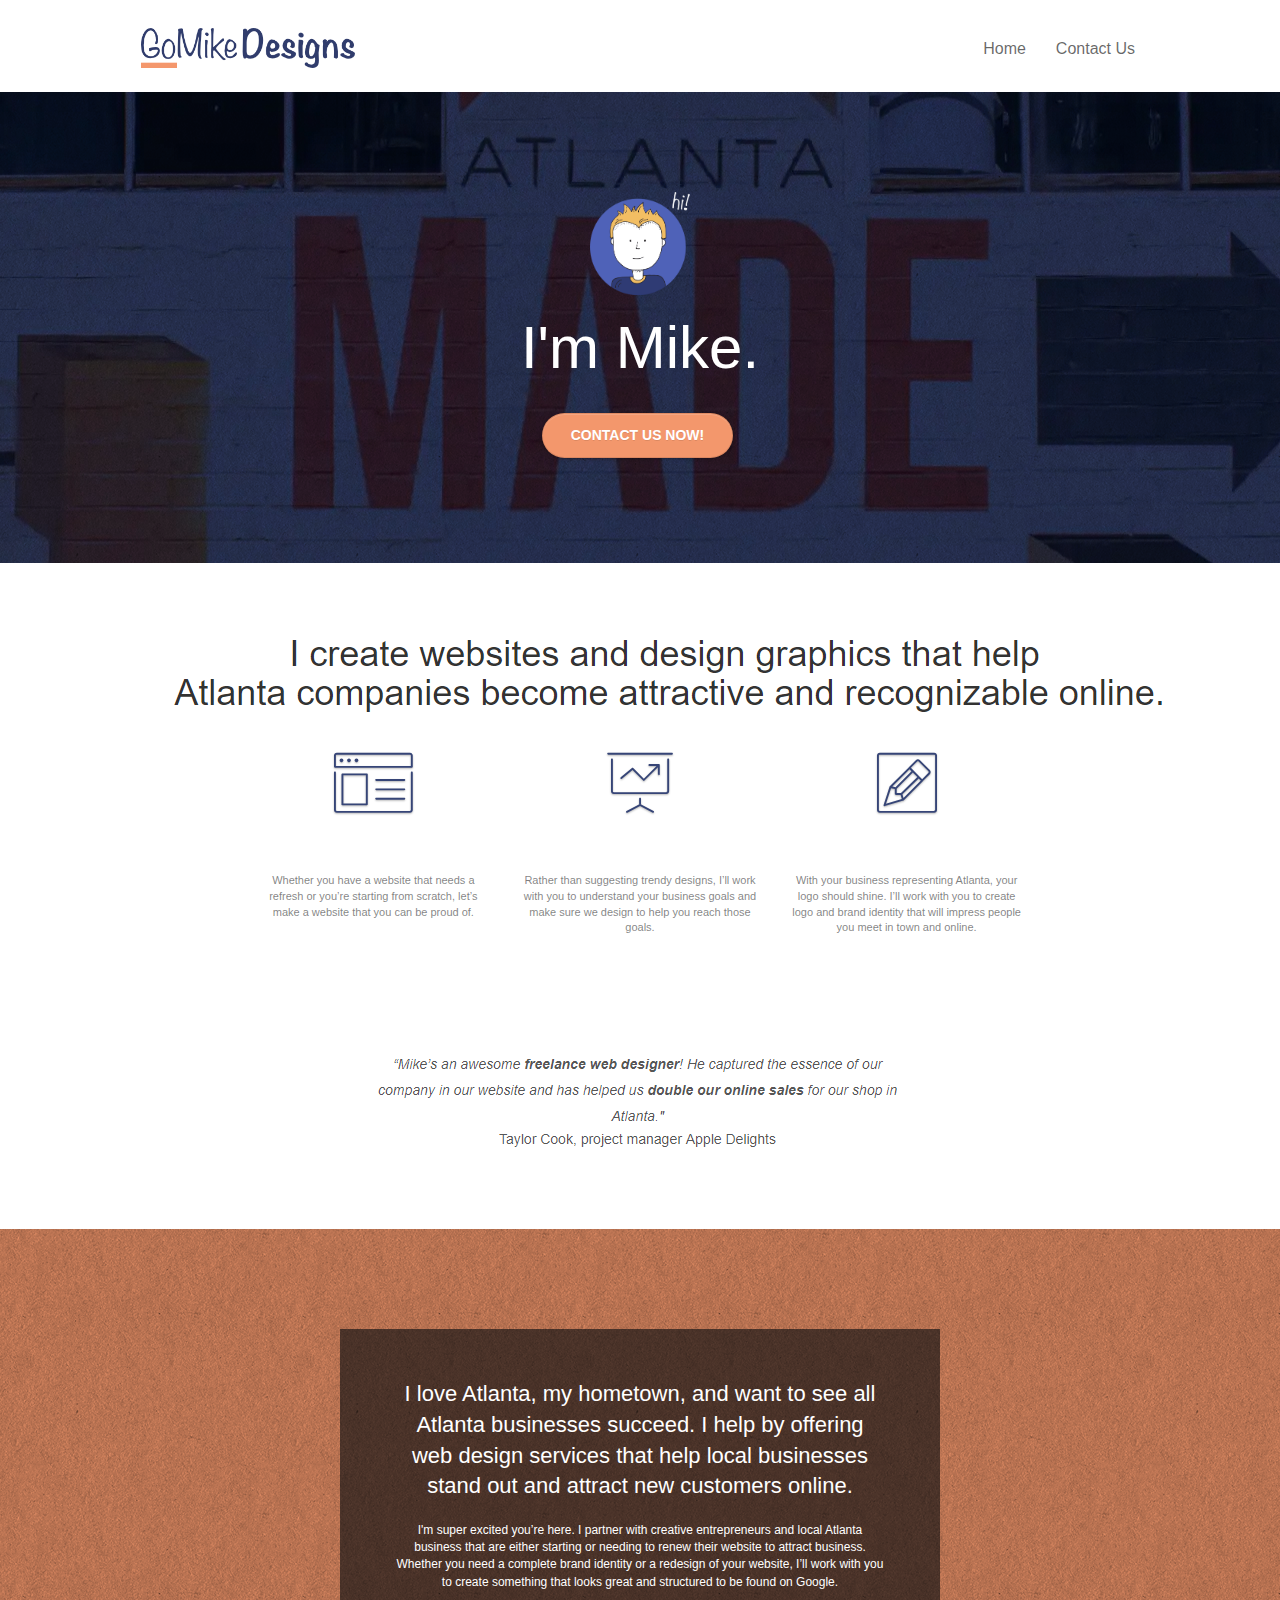
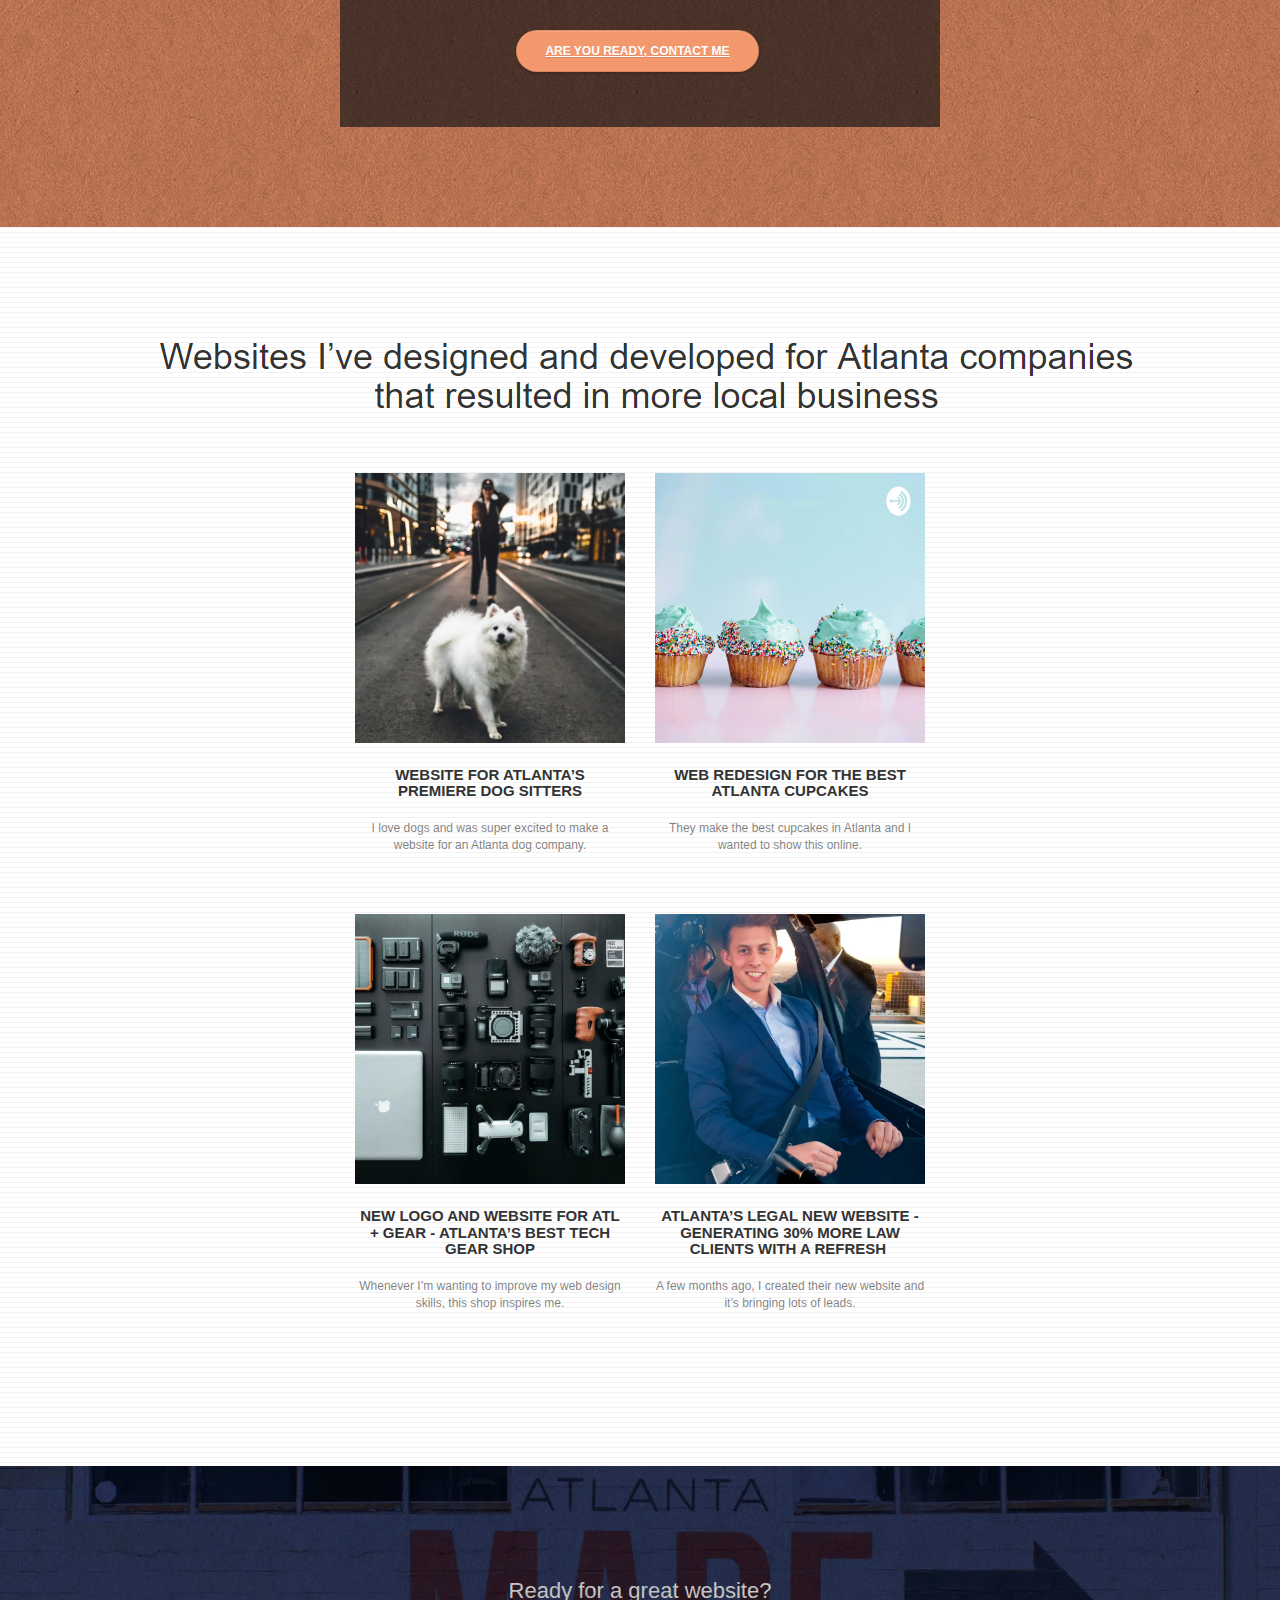
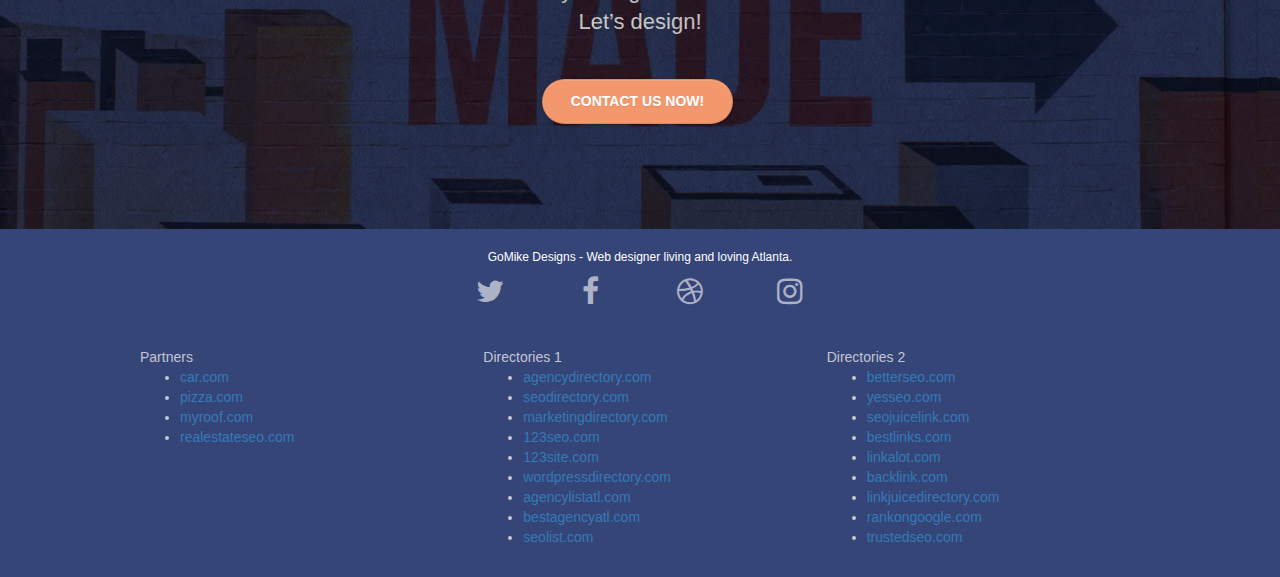
<file: index.html>
<!doctype html>
<html lang="en">
<head>
    <meta charset="utf-8">
    <meta name="keywords" content="freelance web designer atlanta, freelance web developer,  web developer for hire, freelance website designer, freelance website developer, freelance graphic designer websites, freelance web designer near me, front end web developer, frontend developer
	, freelance front end developer, website developer, web design company, website development company, web development services, website developer near me">
    <meta name="description" content="Hi, this is Mike! I'm a freelance web designer from Atalanta Georgia and this is my web design company - Go Mike Design. Here at Go Mike Design we take pride in helping you turn your website design dreams into reality. Hop in and come see the wonderful web development services we offer. We obviously offer, frontend development, we have plenty frontend developers for hire, we can support you with your website strategy and also help with logo design. If you live around Atlanta, Georgia, you've just found a website developer near you">
    <meta name="viewport" content="width=device-width, initial-scale=1.0, viewport-fit=cover">
    <link rel="shortcut icon" type="image/png" href="favicon.webp">
    
	<link rel="stylesheet" type="text/css" href="./css/bootstrap.css">
	<link rel="stylesheet" type="text/css" href="style.css">
	<link rel="stylesheet" type="text/css" href="./css/font-awesome.css">
	<link rel="stylesheet" type="text/css" href="./css/et-line.css">
	
    
	

    <title>Go Mike Design - A freelance web designer from Atlanta</title>

    
<!-- Analytics -->
 
<!-- Analytics END -->
    
</head>
<body>
<!-- Main container -->
<main class="page-container">
    
<!-- bloc-0 -->
<header arial-label= "This is the header, it contains Mike's Go Mike design logo and two links "class="bloc bgc-white l-bloc " id="bloc-0">
	<div class="container bloc-sm">
		<nav class="navbar row">
			<div class="navbar-header">
				<a class="navbar-brand" href="index.html"><img src="img/atlanta%20web%20design%20logo.png" alt="logo, seo, google, website, internet, web design, design agency" height="40" /></a>

				<button id="nav-toggle" type="button" class="ui-navbar-toggle navbar-toggle" data-toggle="collapse" data-target=".navbar-1">
					<span class="sr-only">Toggle navigation</span><span class="icon-bar"></span><span class="icon-bar"></span><span class="icon-bar"></span>
				</button>
			</div>
			<div class="collapse navbar-collapse navbar-1 special-dropdown-nav">
				<ul class="site-navigation nav navbar-nav">
					<li>
						<a href="index.html">Home</a>
					</li>
					<li>
					</li>
					<li>
						<a href="ContactUs.html">Contact Us</a>
					</li>
				</ul>
			</div>
		</nav>
	</div>
</header>
<!-- bloc-0 END -->

<!-- bloc-1-hero -->
<section arial-label= "This section consists of a brief introduction and a call to action button" class="bloc bgc-dark-slate-blue bg-atlanta-20made-20sign d-bloc bg-t-edge bloc-bg-texture texture-paper b-parallax" id="bloc-1-hero">
	<div class="container bloc-lg">
		<div class="row tight-width-whitespace">
			<div class="col-sm-12">
				<img src="img/atlanta%20web%20designer%20mike.png" class="center-block image-resize-mode" width="100" alt="atlanta web designer mike,seo, google, website, internet, web design, design agency" />
				<h1 class="text-center hero-bloc-text tc-white ">
					I'm Mike.
				</h1>
				<div class="text-center">
					<a href="ContactUs.html" class="btn btn-lg btn-clean btn-rd cta-hero btn-atomic-tangerine" id="cta-hero" role="button" tabindex="0" aria-label="Visit our contact us page">Contact us now!</a>
				</div>
			</div>
		</div>
	</div>
</section>
<!-- bloc-1-hero END -->

<!-- bloc-2-services -->
<section aria-label ="In this section Mike showcases a few services his company offers"class="bloc bgc-white l-bloc" id="bloc-2-services">
	<div class="container bloc-md">
		<div class="row">
			<div class="col-sm-12 text-center">
				<img alt="web agency, web design, logo design, atlanta agency, mike" src="img/title.png" />
			</div>
		</div>
		<div class="row voffset-lg med-width-whitespace">
			<div class="col-sm-4">
				<div class="text-center">
					<span class="et-icon-browser sm-shadow icon-dark-slate-blue icons icon-lg"></span>
				</div>
				<h1 class="mg-md text-center service-header">
					Website Design
				</h1>
				<p class="text-center ">
					Whether you have a website that needs a refresh or you&rsquo;re starting from scratch, let&rsquo;s make a website that you can be proud of.
				</p>
			</div>
			<div class="col-sm-4">
				<div class="text-center">
					<span class="et-icon-presentation sm-shadow icon-dark-slate-blue icons icon-lg"></span>
				</div>
				<h1 class="mg-md text-center service-header">
					&nbsp;Website Strategy
				</h1>
				<p class="text-center ">
					Rather than suggesting trendy designs, I&rsquo;ll work with you to understand your business goals and make sure we design to help you reach those goals.<br>
				</p>
			</div>
			<div class="col-sm-4">
				<div class="text-center">
					<span class="et-icon-edit sm-shadow icon-dark-slate-blue icons icon-lg"></span>
				</div>
				<h1 class="mg-md text-center service-header">
					Logo Design
				</h1>
				<p class="text-center ">
					With your business representing Atlanta, your logo should shine. I&rsquo;ll work with you to create logo and brand identity that will impress people you meet in town and online.
				</p>
			</div>
		</div>
		<div class="row voffset-lg voffset">
			<div class="col-xs-12 col-md-8 col-md-offset-2 text-center">
				<img alt="web agency, web design, logo design " src="img/quote.png" />
			</div>
		</div>
	</div>
</section>
<!-- bloc-2-services END -->

<!-- bloc-3-what-i-do -->
<section aria-label="In this section Mike explains what he does" class="bloc tc-white bgc-atomic-tangerine bloc-bg-texture texture-paper b-parallax bg-atlanta-20made-20sign-20orange d-bloc" id="bloc-3-what-i-do">
	<div class="container bloc-lg">
		<div class="row tight-width-whitespace black-background">
			<div class="col-sm-12">
				<h2 class="mg-md text-center tc-white">
					I love Atlanta, my hometown, and want to see all Atlanta businesses succeed. I help by offering web design services that help local businesses stand out and attract new customers online.<br>
				</h2>
				<p class="text-center white">
					I'm super excited you&rsquo;re here. I partner with creative entrepreneurs and local Atlanta business that are either starting or needing to renew their website to attract business. Whether you need a complete brand identity or a redesign of your website, I&rsquo;ll work with you to create something that looks great and structured to be found on Google.<br>
					<br>
					<a class="ltc-white bold-link btn btn-lg btn-clean btn-rd cta-hero btn-atomic-tangerine" href="ContactUs.html" aria-label="Visit our contact us page" role="button" tabindex="0">Are you ready, contact me</a>
					<br>
				</p>
			</div>
		</div>
	</div>
</section>
<!-- bloc-3-what-i-do END -->

<!-- bloc-4-portfolio -->
<section aria-label="This section displays Mike's portfolio" class="bloc bgc-white bg-lines-h2-bg bg-repeat l-bloc" id="bloc-4-portfolio">
	<div class="container bloc-lg">
		<div class="row">
			<div class="col-sm-12 text-center">
								<img alt="web agency, web design, logo design " src="img/title2.png" />

			</div>
		</div>
		<div class="row tight-width-whitespace portfolio-row">
			<div class="col-sm-6">
				<a href="#" data-lightbox="img/11.webp" data-gallery-id="gallery-1" data-caption="Website for Atlanta's Premiere dog salon" data-frame="snapshot-lb"><img src="img/11.webp" class="img-responsive portfolio-thumb" alt="seo, google, website, internet, web design, design agency website for dog salon"/></a>
				<h3 class="mg-md text-center">
					Website for Atlanta&rsquo;s premiere Dog Sitters
				</h3>
				<p class="text-center">
					I love dogs and was super excited to make a website for an Atlanta dog company.
				</p>
			</div>
			<div class="col-sm-6">
				<a href="#" data-lightbox="img/2.webp" data-gallery-id="gallery-1" data-caption="web redesign for the best cupcakes in Atlanta" data-frame="snapshot-lb"><img src="img/2.webp" class="img-responsive portfolio-thumb" alt="seo, google, website, internet, web design, design agency website for best cupcakes in atlanta"/></a>
				<h3 class="mg-md text-center">
					Web redesign for the best Atlanta&nbsp;cupcakes
				</h3>
				<p class="text-center">
					They make the best cupcakes in Atlanta and I wanted to show this online.
				</p>
			</div>
		</div>
		<div class="row tight-width-whitespace portfolio-row">
			<div class="col-sm-6">
				<a href="#" data-lightbox="img/3.bmp" data-gallery-id="gallery-1" data-caption="New logo and website for Atlanta's best tech gear shop" data-frame="snapshot-lb"><img src="img/3.webp" class="img-responsive portfolio-thumb" alt="3.webp" /></a>
				<h3 class="mg-md text-center">
					New logo and website for Atl + Gear - Atlanta&rsquo;s best tech gear shop
				</h3>
				<p class="text-center">
					Whenever I&rsquo;m wanting to improve my web design skills, this shop inspires me.
				</p>
			</div>
			<div class="col-sm-6">
				<a href="#" data-lightbox="img/4.bmp" data-gallery-id="gallery-1" data-caption="Atlanta's legal website generates 30% more clients after web redesign" data-frame="snapshot-lb"><img src="img/4.webp" class="img-responsive portfolio-thumb" alt="seo, google, website, internet, web design, Atlanta's legal website generates 30% more clients after web redesign" /></a>
				<h3 class="mg-md text-center">
					Atlanta&rsquo;s legal new website - Generating 30% more law clients with a refresh&nbsp;
				</h3>
				<p class="text-center">
					A few months ago, I created their new website and it&rsquo;s bringing lots of leads.
				</p>
			</div>
		</div>
	</div>
</section>
<!-- bloc-4-portfolio END -->

<!-- bloc-5-cta -->
<section aria-label= "Section contains a call to action button"class="bloc bgc-dark-slate-blue bg-atlanta-20made-20sign d-bloc bloc-bg-texture texture-paper" id="bloc-5-cta">
	<div class="container bloc-lg">
		<div class="row">
			<h2 class="mg-md text-center tc-white">
				Ready for a great website? <br>Let&rsquo;s design!
			</h2>
			<div class="col-sm-12 text-center">
				<a href="ContactUs.html" class="btn btn-lg btn-clean btn-rd cta-hero btn-atomic-tangerine" id="cta-hero" role="button" tabindex="0" aria-label="Visit our contact us page">Contact us now!</a>
			</div>
		</div>
	</div>
</section>
<!-- bloc-5-cta END -->

<!-- Footer - bloc-8 -->
<footer class="bloc bgc-dark-slate-blue d-bloc" id="bloc-8">
	<div class="container bloc-sm">
		<div class="row">
			<div class="col-sm-12">
				<p class="text-center white">
					GoMike Designs - Web designer living and loving Atlanta.<br>
				</p>
				<div class="row row-no-gutters social">
					<div class="col-sm-3">
						<div class="text-center">
							<a class="social" href="index.html " aria-label="Redirects you to Mike's twitter profile" ><span class="fa fa-twitter icon-md"></span></a>
						</div>
					</div>
					<div class="col-sm-3">
						<div class="text-center">
							<a class="social" href="index.html" aria-label="Redirects you to Mike's facbook profile" ><span class="fa fa-facebook icon-md"></span></a>
						</div>
					</div>
					<div class="col-sm-3">
						<div class="text-center">
							<a class="social" href="index.html" aria-label="Redirects you to Mike's dribble profile" ><span class="fa fa-dribbble icon-md"></span></a>
						</div>
					</div>
					<div class="col-sm-3">
						<div class="text-center">
							<a class="social" href="index.html" aria-label="Redirects you to Mike's instagram profile" ><span class="fa fa-instagram icon-md"></span></a>
						</div>
					</div>

					<div class="keywords" style="color:#364577;">web agency atlanta, web strategy, web design, logo, website, web, internet, logo design</div>

				</div>
					<div class="row">
					<div class="col-sm-4">
						Partners
							<ul>
								<li><a href="car.com">car.com</a></li>
								<li><a href="pizza.com">pizza.com</a></li>
								<li><a href="myroof.com">myroof.com</a></li>
								<li><a href="realestateseo.com">realestateseo.com</a></li>
							</ul>		
					</div>
					<div class="col-sm-4">
						Directories 1
						<ul>
							<li><a href="agencydirectory.com">agencydirectory.com</a></li>
							<li><a href="seodirectory.com">seodirectory.com</a></li>
							<li><a href="marketingdirectory.com">marketingdirectory.com</a></li>
							<li><a href="123seo.com">123seo.com</a></li>
							<li><a href="123site.com">123site.com</a></li>
							<li><a href="wordpressdirectory.com">wordpressdirectory.com</a></li>
							<li><a href="agencylistatl.com">agencylistatl.com</a></li>
							<li><a href="bestagencyatl.com">bestagencyatl.com</a></li>
							<li><a href="seolist.com">seolist.com</a></li>
						</ul>
					</div>
					<div class="col-sm-4">
						Directories 2
						<ul>
							<li><a href="betterseo.com">betterseo.com</a></li>
							<li><a href="yesseo.com">yesseo.com</a></li>
							<li><a href="seojuicelink.com">seojuicelink.com</a></li>
							<li><a href="bestlinks.com">bestlinks.com</a></li>
							<li><a href="linkalot.com">linkalot.com</a></li>
							<li><a href="backlink.com">backlink.com</a></li>
							<li><a href="linkjuicedirectory.com">linkjuicedirectory.com</a></li>
							<li><a href="rankongoogle.com">rankongoogle.com</a></li>
							<li><a href="trustedseo.com">trustedseo.com</a></li>
						</ul>
					</div>
				</div>
			</div>
		</div>
	</div>
</footer>
<!-- Footer - bloc-8 END -->

</main>
<!-- Main container END -->
    
<script src="./js/jquery-2.1.0.js"></script>
	<script src="./js/bootstrap.js"></script>
	<script src="./js/blocs.js"></script>
	<script src="./js/jquery.touchSwipe.js"></script>
	<script src="./js/gmaps.js"></script>
</body>
</html>
</file>
<file: style.css>
body {
    margin: 0;
    padding: 0;
    background: #FFF;
    overflow-x: hidden;
    -webkit-font-smoothing: antialiased;
    -moz-osx-font-smoothing: grayscale;
}

a,
button {
    transition: all .3s ease-in-out;
    outline: none!important;
}

a:hover {
    text-decoration: none;
    cursor: pointer;
}

#page-loading-blocs-notifaction {
    position: fixed;
    top: 0;
    bottom: 0;
    width: 100%;
    z-index: 100000;
    background: #FFFFFF url("img/pageload-spinner.gif") no-repeat center center;
}

.bloc {
    width: 100%;
    clear: both;
    background: 50% 50% no-repeat;
    padding: 0 50px;
    -webkit-background-size: cover;
    -moz-background-size: cover;
    -o-background-size: cover;
    background-size: cover;
    position: relative;
}

.bloc .container {
    padding-left: 0;
    padding-right: 0;
    
}

.bloc-lg {
    padding: 100px 50px;
}

.bloc-md {
    padding: 50px;
}

.bloc-sm {
    padding: 20px 50px;
}

.bg-center,
.bg-l-edge,
.bg-r-edge,
.bg-t-edge,
.bg-b-edge,
.bg-tl-edge,
.bg-bl-edge,
.bg-tr-edge,
.bg-br-edge,
.bg-repeat {
    -webkit-background-size: auto!important;
    -moz-background-size: auto!important;
    -o-background-size: auto!important;
    background-size: auto!important;
}

.bg-repeat {
    background: repeat;
}

.bg-t-edge {
    background: top no-repeat;
}

.bloc-bg-texture::before {
    content: "";
    background-size: 2px 2px;
    position: absolute;
    top: 0;
    bottom: 0;
    left: 0;
    right: 0;
}

.texture-paper::before {
    background: url("img/texture-paper.png");
    background-size: 280px 280px;
}

.b-parallax {
    background-attachment: fixed;
}

.d-bloc {
    color: rgba(255, 255, 255, .7);
}

.d-bloc button:hover {
    color: rgba(255, 255, 255, .9);
}

.d-bloc .icon-round,
.d-bloc .icon-square,
.d-bloc .icon-rounded,
.d-bloc .icon-semi-rounded-a,
.d-bloc .icon-semi-rounded-b {
    border-color: rgba(255, 255, 255, .9);
}

.d-bloc .divider-h span {
    border-color: rgba(255, 255, 255, .2);
}

.d-bloc .a-btn,
.d-bloc .navbar a,
.d-bloc .navbar-brand,
.d-bloc a .icon-sm,
.d-bloc a .icon-md,
.d-bloc a .icon-lg,
.d-bloc a .icon-xl,
.d-bloc h1 a,
.d-bloc h2 a,
.d-bloc h3 a,
.d-bloc h4 a,
.d-bloc h5 a,
.d-bloc h6 a,
.d-bloc p a {
    color: rgba(255, 255, 255, .6);
}

.d-bloc .a-btn:hover,
.d-bloc .navbar a:hover,
.d-bloc .navbar-brand:hover,
.d-bloc a:hover .icon-sm,
.d-bloc a:hover .icon-md,
.d-bloc a:hover .icon-lg,
.d-bloc a:hover .icon-xl,
.d-bloc h1 a:hover,
.d-bloc h2 a:hover,
.d-bloc h3 a:hover,
.d-bloc h4 a:hover,
.d-bloc h5 a:hover,
.d-bloc h6 a:hover,
.d-bloc p a:hover {
    color: rgba(255, 255, 255, 1);
}

.d-bloc .navbar-toggle .icon-bar {
    background: rgba(255, 255, 255, 1);
}

.d-bloc .btn-wire,
.d-bloc .btn-wire:hover {
    color: rgba(255, 255, 255, 1);
    border-color: rgba(255, 255, 255, 1);
}

.d-bloc .panel {
    color: rgba(0, 0, 0, .5);
}

.d-bloc .panel button:hover {
    color: rgba(0, 0, 0, .7);
}

.d-bloc .panel icon {
    border-color: rgba(0, 0, 0, .7);
}

.d-bloc .panel .divider-h span {
    border-color: rgba(0, 0, 0, .1);
}

.d-bloc .panel .a-btn {
    color: rgba(0, 0, 0, .6);
}

.d-bloc .panel .a-btn:hover {
    color: rgba(0, 0, 0, 1);
}

.d-bloc .panel .btn-wire,
.d-bloc .panel .btn-wire:hover {
    color: rgba(0, 0, 0, .7);
    border-color: rgba(0, 0, 0, .3);
}

.d-bloc .panel,
.l-bloc {
    color: rgba(0, 0, 0, .5);
}

.d-bloc .panel button:hover,
.l-bloc button:hover {
    color: rgba(0, 0, 0, .7);
}

.l-bloc .icon-round,
.l-bloc .icon-square,
.l-bloc .icon-rounded,
.l-bloc .icon-semi-rounded-a,
.l-bloc .icon-semi-rounded-b {
    border-color: rgba(0, 0, 0, .7);
}

.d-bloc .panel .divider-h span,
.l-bloc .divider-h span {
    border-color: rgba(0, 0, 0, .1);
}

.d-bloc .panel .a-btn,
.l-bloc .a-btn,
.l-bloc .navbar a,
.l-bloc .navbar-brand,
.l-bloc a .icon-sm,
.l-bloc a .icon-md,
.l-bloc a .icon-lg,
.l-bloc a .icon-xl,
.l-bloc h1 a,
.l-bloc h2 a,
.l-bloc h3 a,
.l-bloc h4 a,
.l-bloc h5 a,
.l-bloc h6 a,
.l-bloc p a {
    color: rgba(0, 0, 0, .6);
}

.d-bloc .panel .a-btn:hover,
.l-bloc .a-btn:hover,
.l-bloc .navbar a:hover,
.l-bloc .navbar-brand:hover,
.l-bloc a:hover .icon-sm,
.l-bloc a:hover .icon-md,
.l-bloc a:hover .icon-lg,
.l-bloc a:hover .icon-xl,
.l-bloc h1 a:hover,
.l-bloc h2 a:hover,
.l-bloc h3 a:hover,
.l-bloc h4 a:hover,
.l-bloc h5 a:hover,
.l-bloc h6 a:hover,
.l-bloc p a:hover {
    color: rgba(0, 0, 0, 1);
}

.l-bloc .navbar-toggle .icon-bar {
    color: rgba(0, 0, 0, .6);
}

.d-bloc .panel .btn-wire,
.d-bloc .panel .btn-wire:hover,
.l-bloc .btn-wire,
.l-bloc .btn-wire:hover {
    color: rgba(0, 0, 0, .7);
    border-color: rgba(0, 0, 0, .3);
}

.voffset {
    margin-top: 30px;
}

.voffset-lg {
    margin-top: 80px;
}

.row-no-gutters {
    margin-right: 0;
    margin-left: 0;
}

.row.row-no-gutters > [class^="col-"],
.row.row-no-gutters > [class*=" col-"] {
    padding-right: 0;
    padding-left: 0;
}

#bloc-2-services p {
    font-size: 11px;
}

.navbar {
    margin-bottom: 0;
    z-index: 1;
}

.navbar-brand {
    height: auto;
    padding: 3px 15px;
    font-size: 25px;
    font-weight: normal;
    font-weight: 600;
    line-height: 44px;
}

.navbar-brand img {
    max-height: 200px;
    margin: 0 5px 0 0;
    display: inline;
}

.navbar-brand img[src$=svg] {
    min-width: 100px;
}

.nav-center .navbar-brand img {
    margin: 0;
}

.navbar .nav {
    padding-top: 2px;
    margin-right: -16px;
    float: right;
    z-index: 1;
}

.nav > li {
    float: left;
    margin-top: 4px;
    font-size: 16px;
}

.navbar-nav .open .dropdown-menu > li > a {
    text-align: inherit;
}

.nav > li a:hover,
.nav > li a:focus {
    background: transparent;
}

.navbar-toggle {
    margin: 10px 10px 0 0;
    border: 0px;
}

.navbar-toggle:hover {
    background: transparent!important;
}

.navbar-toggle .icon-bar {
    background-color: rgba(0, 0, 0, .5);
    width: 26px;
}

.nav-invert .navbar .nav {
    float: left;
}

.nav-invert .navbar-header,
.nav-invert .navbar-brand {
    float: right;
    position: relative;
    z-index: 2;
}

@media (min-width: 768px) {
    .site-navigation {
        position: absolute;
        top: 50%;
        right: 20px;
        transform: translate(0, -50%);
        -webkit-transform: translateY(-50%);
    }
    .nav > li .dropdown-menu a,
    .nav > li .dropdown-menu a:hover {
        color: #484848;
    }
    .nav-invert .site-navigation {
        left: 0;
        right: 0;
    }
    .nav-center {
        text-align: center;
    }
    .nav-center .navbar-header {
        width: 100%;
    }
    .nav-center .navbar-header,
    .nav-center .navbar-brand,
    .nav-center .nav > li {
        float: none;
        display: inline-block;
    }
    .nav-center .site-navigation {
        position: relative;
        width: 100%;
        right: 0;
        margin-right: 0px;
        margin-top: 20px;
    }
    .nav-center.mini-nav .navbar-toggle {
        float: none;
        margin: 10px auto 0;
    }
}

.nav > li > .dropdown a {
    background: none!important;
    display: block;
    padding: 14px 15px;
}

nav .caret {
    margin: 0 5px;
}

.dropdown-menu .dropdown-menu {
    top: -8px;
    left: 100%;
}

.dropdown-menu .dropmenu-flow-right {
    top: 100%;
    left: 0;
    margin-left: -1px;
    border-top-left-radius: 0;
    border-top-right-radius: 0;
}

.dropdown-menu .dropdown span {
    border: 4px solid black;
    border-top-color: transparent;
    border-right-color: transparent;
    border-bottom-color: transparent;
    margin: 6px -5px 0 0!important;
    float: right;
}

.mg-md {
    margin-top: 10px;
    margin-bottom: 20px;
}

.mg-lg {
    margin-top: 10px;
    margin-bottom: 40px;
}

.btn {
    margin: 0 5px 5px 0;
}

.btn.pull-right {
    margin: 0 0 5px 5px;
}

.btn-d,
.btn-d:hover,
.btn-d:focus {
    color: #FFF;
    background: rgba(0, 0, 0, .3);
}

button {
    outline: none!important;
}

.btn-rd {
    border-radius: 40px;
}

.btn-clean {
    border: 1px solid rgba(0, 0, 0, .08);
    border-bottom-color: rgba(0, 0, 0, .1);
    text-shadow: 0 1px 0 rgba(0, 0, 1, .1);
    box-shadow: 0 1px 3px rgba(0, 0, 1, .25), inset 0 1px 0 0 rgba(255, 255, 255, .15);
}

.icon-md {
    font-size: 30px!important;
}

.icon-lg {
    font-size: 60px!important;
}

.sm-shadow {
    text-shadow: 0 1px 2px rgba(0, 0, 0, .3);
}

.panel-sq,
.panel-sq .panel-heading,
.panel-sq .panel-footer {
    border-radius: 0;
}

.panel-rd {
    border-radius: 30px;
}

.panel-rd .panel-heading {
    border-radius: 29px 29px 0 0;
}

.panel-rd .panel-footer {
    border-radius: 0 0 29px 29px;
}

.form-control {
    border-color: rgba(0, 0, 0, .1);
    box-shadow: none;
}

.scrollToTop {
    width: 40px;
    height: 40px;
    position: fixed;
    bottom: 20px;
    right: 20px;
    opacity: 0;
    z-index: 500;
    transition: all .3s ease-in-out;
}

.scrollToTop span {
    margin-top: 6px;
}

.showScrollTop {
    font-size: 14px;
    opacity: 1;
}

a[data-lightbox] {
    position: relative;
    display: block;
    text-align: center;
}

a[data-lightbox]:hover::before {
    content: "+";
    font-family: "HelveticaNeue-Light", "Helvetica Neue Light", "Helvetica Neue", Helvetica, Arial;
    font-size: 32px;
    width: 50px;
    height: 50px;
    margin-left: -25px;
    border-radius: 50%;
    background: rgba(0, 0, 0, .6);
    color: #FFF;
    font-weight: 100;
    z-index: 1;
    position: absolute;
    top: 50%;
    transform: translateY(-50%);
    -webkit-transform: translateY(-50%);
}

a[data-lightbox]:hover img {
    opacity: 0.6;
    -webkit-animation-fill-mode: none;
    animation-fill-mode: none;
}

#lightbox-modal {
    display: flex;
    align-items: center;
}

#lightbox-modal .modal-dialog {
    width: 90%;
    max-width: 900px;
    margin: 0 auto 0;
}

#lightbox-modal .modal-dialog img {
    max-height: 90vh;
    margin: 0 auto;
}

.lightbox-caption {
    padding: 20px;
    color: #FFF;
    background: rgba(0, 0, 0, .5);
    position: absolute;
    left: 15px;
    right: 15px;
    bottom: 5px;
}

.close-lightbox {
    color: #FFF;
    font-size: 30px;
    position: absolute;
    top: 20px;
    right: 20px;
    z-index: 20;
    background: rgba(0, 0, 0, .5);
    border: none;
    line-height: 30px;
    padding: 0 9px 5px;
    opacity: 0.3;
}

.close-lightbox:hover,
.next-lightbox:hover,
.prev-lightbox:hover {
    opacity: 1.0;
    color: #FFF;
}

.next-lightbox,
.prev-lightbox {
    font-size: 20px;
    color: rgba(255, 255, 255, .9);
    background: rgba(0, 0, 0, .5);
    transition: all .2s ease-in-out;
    position: absolute;
    top: 45%;
    z-index: 1;
    opacity: 0.4;
}

.next-lightbox {
    padding: 6px 8px 1px 13px;
    right: 25px;
}

.prev-lightbox {
    padding: 6px 13px 1px 10px;
    left: 25px;
}

.snapshot-lb .modal-body {
    padding-bottom: 45px;
}

.snapshot-lb .lightbox-caption {
    padding: 0;
    color: rgba(0, 0, 0, .5);
    background: none;
}

h1,
h2,
h3,
h4,
h5,
h6,
p,
label,
.btn,
a {
    font-family: "helvetica";
    font-weight: 400;
    
}



.container {
    max-width: 1000px;
}

.hero-bloc-text {
    font-size: 60px;
    text-align: center;
    
}

.hero-bloc-text-sub {
    font-size: 36px;
}

.statement-bloc-text {
    line-height: 26px;
    font-style: italic;
    font-size: 20px;
    text-align: center;
    font-weight: lighter;
    max-width: 520px;
    margin: auto auto auto auto;
}

p {
    font-size: 12px;
}

.tight-width-whitespace {
    max-width: 600px;
    margin-left: auto;
    margin-right: auto;
    text-align: center;
}

.h1 {
    font-size: 20px;
    font-family: "Open Sans";
}

.cta-hero {
    margin-top: 22px;
    color: #FFFFFF!important;
    text-transform: uppercase;
    padding: 12px 28px 12px 28px;
    font-size: 1.0em;
    font-weight: 700;
}

.social {
    max-width: 400px;
    margin: auto auto auto auto;
}

h2 {
    font-size: 22px;
    line-height: 1.4em;
}

h3 {
    font-size: 15px;
    text-transform: uppercase;
    font-weight: 700;
    color: #333333!important;
}

.med-width-whitespace {
    max-width: 800px;
    margin: auto auto auto auto;
    box-shadow: 0px 0px 0px #000000;
}

h1 {
    color: white;
}

h4 {
    color: white;
}

.icons {
    margin-bottom: 14px;
    margin-top: 24px;
}

.white {
    color: #FFFFFF!important;
}

.portfolio-thumb {
    margin-bottom: 24px;
}

.portfolio-row {
    margin-bottom: 44px;
    margin-top: 50px;
}

.avatar {
    box-shadow: 0px 4px 9px rgba(0, 0, 0, 0.3);
}

.black-background {
    background-color: rgba(35, 31, 32, 0.7);
    padding: 40px 40px 40px 40px;
}

.bold-link {
    font-weight: 900;
    text-decoration: underline!important;
}

.service-header {
    font-size: 15px;
    font-weight: 700;
    text-transform: uppercase;
}

.bgc-white {
    background-color: #FFFFFF;
}

.bgc-dark-slate-blue {
    background-color: #364577;
}

.bgc-atomic-tangerine {
    background-color: #F3976C;
}

.tc-white {
    color: white;
}

.btn-atomic-tangerine {
    background: #F3976C;
    color: #FFFFFF!important;
}

.btn-atomic-tangerine:hover {
    background: #c27956!important;
    color: #FFFFFF!important;
}

.ltc-white {
    color: #FFFFFF!important;
}

.ltc-white:hover {
    color: #cccccc!important;
}

.ltc-atomic-tangerine {
    color: #F3976C!important;
}

.ltc-atomic-tangerine:hover {
    color: #c27956!important;
}

.icon-dark-slate-blue {
    color: #364577!important;
    border-color: #364577!important;
}

.bg-dots-bg {
    background-image: url("img/dots-bg.png");
}

.bg-lines-h2-bg {
    background-image: url("img/lines-h2-bg.png");
}

.bg-atlanta-20made-20sign {
    background-image: url("img/atlanta\ made\ sign.webp");
    width: 100vw;
    height: inherit;
}

.bg-atlanta-20made-20sign-20orange {
    background-image: url("img/atlanta\ made\ sign\ orange.webp");
    width: 100vw;
    height: inherit;
}

@media (max-width: 1024px) {
    .bloc {
        padding-left: 20px;
        padding-right: 20px;
    }
    .bloc.full-width-bloc,
    .bloc-tile-2.full-width-bloc .container,
    .bloc-tile-3.full-width-bloc .container,
    .bloc-tile-4.full-width-bloc .container {
        padding-left: 0;
        padding-right: 0;
    }
}

@media (max-width: 992px) and (min-width: 768px) {
    .navbar .nav {
        max-width: 80%
    }
    .nav-center.navbar .nav {
        max-width: 100%
    }
}

@media only screen and (min-device-width: 768px) and (max-device-width: 1024px) and (orientation: landscape) {
    .b-parallax {
        background-attachment: scroll;
    }
}

@media only screen and (min-device-width: 1024px) and (max-device-width: 1366px) and (-webkit-min-device-pixel-ratio: 1.5) {
    .b-parallax {
        background-attachment: scroll;
    }
}

@media (max-width: 991px) {
    .container {
        width: 100%;
    }
    .b-parallax {
        background-attachment: scroll;
    }
    .page-container,
    #hero-bloc {
        overflow-x: hidden;
        position: relative;
    }
    .bloc {
        padding-left: constant(safe-area-inset-left);
        padding-right: constant(safe-area-inset-right);
    }
    .bloc-group,
    .bloc-group .bloc {
        display: block;
        width: 100%;
    }
    .bloc-fill-screen .fill-bloc-top-edge,
    .bloc-fill-screen .fill-bloc-bottom-edge {
        padding: 0 20px;
        padding-left: constant(safe-area-inset-left);
        padding-right: constant(safe-area-inset-right);
    }
}

@media (max-width: 767px) {
    .page-container {
        overflow-x: hidden;
        position: relative;
    }
    h1,
    h2,
    h3,
    h4,
    h5,
    h6,
    p,
    #disqus_thread {
        padding-left: 10px!important;
        padding-right: 10px!important;
    }
    .b-parallax {
        background-attachment: scroll;
    }
    .navbar .nav {
        padding-top: 0;
        border-top: 1px solid rgba(0, 0, 0, .2);
        float: none!important;
    }
    .navbar.row {
        margin-left: 0;
        margin-right: 0;
    }
    .site-navigation {
        position: inherit;
        transform: none;
        -webkit-transform: none;
        -ms-transform: none;
    }
    .nav > li {
        margin-top: 0;
        border-bottom: 1px solid rgba(0, 0, 0, .1);
        background: rgba(0, 0, 0, .05);
        text-align: left;
        padding-left: 15px;
        width: 100%;
    }
    .nav > li:hover {
        background: rgba(0, 0, 0, .08);
    }
    .dropdown .dropdown a .caret {
        float: none;
        margin: 5px 0 0 10px!important;
        border: 4px solid black;
        border-bottom-color: transparent;
        border-right-color: transparent;
        border-left-color: transparent;
    }
    #hero-bloc .navbar .nav {
        background: rgba(0, 0, 0, .8);
    }
    #hero-bloc .navbar .nav a {
        color: rgba(255, 255, 255, .6);
    }
    .hero {
        padding: 50px 0;
    }
    .hero-nav {
        left: -1px;
        right: -1px;
    }
    .navbar-collapse {
        padding: 0;
        overflow-x: hidden;
        -webkit-box-shadow: none;
        box-shadow: none;
    }
    .navbar-brand img {
        max-height: 40px;
        width: auto;
    }
    .nav-invert .navbar-header {
        float: none;
        width: 100%;
    }
    .nav-invert .navbar-toggle {
        float: left;
        margin-left: 10px;
    }
    .bloc {
        padding-left: 0;
        padding-right: 0;
    }
    .bloc-xxl,
    .bloc-xl,
    .bloc-lg {
        padding: 40px 0;
    }
    .bloc-sm,
    .bloc-md {
        padding-left: 0;
        padding-right: 0;
    }
    .bloc-tile-2 .container,
    .bloc-tile-3 .container,
    .bloc-tile-4 .container,
    .bloc-fill-screen .fill-bloc-top-edge,
    .bloc-fill-screen .fill-bloc-bottom-edge {
        padding-left: 0;
        padding-right: 0;
    }
    .a-block {
        padding: 0 10px;
    }
    .btn-dwn {
        display: none;
    }
    .voffset {
        margin-top: 5px;
    }
    .voffset-md {
        margin-top: 20px;
    }
    .voffset-lg {
        margin-top: 30px;
    }
    form {
        padding: 5px;
    }
    .close-lightbox {
        display: inline-block;
    }
    .blocsapp-device-iphone5 {
        background-size: 216px 425px;
        padding-top: 60px;
        width: 216px;
        height: 425px;
    }
    .blocsapp-device-iphone5 img {
        width: 180px;
        height: 320px;
    }
}

@media (max-width: 400px) {
    .bloc {
        padding-left: 0;
        padding-right: 0;
    }
}

@media (max-width: 767px) {
    .bloc-mob-center-text {
        text-align: center;
    }
}

.sr-only {
    position: absolute;
    left: 0;
    top: -500px;
    width: 1px;
    height: 1px;
    overflow: hidden;
}

p .text-center .hero-bloc-text .tc-white {
    text-align: left;
}
</file>
<file: css/et-line.css>
@font-face {
    font-family: et-line;
    src: url(../fonts/et-line.eot);
    src: url(../fonts/et-line.eot?#iefix) format('embedded-opentype'), url(../fonts/et-line.woff) format('woff'), url(../fonts/et-line.ttf) format('truetype'), url(../fonts/et-line.svg#et-line) format('svg');
    font-weight: 400;
    font-style: normal
}

.et-icon-adjustments,
.et-icon-alarmclock,
.et-icon-anchor,
.et-icon-aperture,
.et-icon-attachment,
.et-icon-bargraph,
.et-icon-basket,
.et-icon-beaker,
.et-icon-bike,
.et-icon-book-open,
.et-icon-briefcase,
.et-icon-browser,
.et-icon-calendar,
.et-icon-camera,
.et-icon-caution,
.et-icon-chat,
.et-icon-circle-compass,
.et-icon-clipboard,
.et-icon-clock,
.et-icon-cloud,
.et-icon-compass,
.et-icon-desktop,
.et-icon-dial,
.et-icon-document,
.et-icon-documents,
.et-icon-download,
.et-icon-dribbble,
.et-icon-edit,
.et-icon-envelope,
.et-icon-expand,
.et-icon-facebook,
.et-icon-flag,
.et-icon-focus,
.et-icon-gears,
.et-icon-genius,
.et-icon-gift,
.et-icon-global,
.et-icon-globe,
.et-icon-googleplus,
.et-icon-grid,
.et-icon-happy,
.et-icon-hazardous,
.et-icon-heart,
.et-icon-hotairballoon,
.et-icon-hourglass,
.et-icon-key,
.et-icon-laptop,
.et-icon-layers,
.et-icon-lifesaver,
.et-icon-lightbulb,
.et-icon-linegraph,
.et-icon-linkedin,
.et-icon-lock,
.et-icon-magnifying-glass,
.et-icon-map,
.et-icon-map-pin,
.et-icon-megaphone,
.et-icon-mic,
.et-icon-mobile,
.et-icon-newspaper,
.et-icon-notebook,
.et-icon-paintbrush,
.et-icon-paperclip,
.et-icon-pencil,
.et-icon-phone,
.et-icon-picture,
.et-icon-pictures,
.et-icon-piechart,
.et-icon-presentation,
.et-icon-pricetags,
.et-icon-printer,
.et-icon-profile-female,
.et-icon-profile-male,
.et-icon-puzzle,
.et-icon-quote,
.et-icon-recycle,
.et-icon-refresh,
.et-icon-ribbon,
.et-icon-rss,
.et-icon-sad,
.et-icon-scissors,
.et-icon-scope,
.et-icon-search,
.et-icon-shield,
.et-icon-speedometer,
.et-icon-strategy,
.et-icon-streetsign,
.et-icon-tablet,
.et-icon-target,
.et-icon-telescope,
.et-icon-toolbox,
.et-icon-tools,
.et-icon-tools-2,
.et-icon-trophy,
.et-icon-tumblr,
.et-icon-twitter,
.et-icon-upload,
.et-icon-video,
.et-icon-wallet,
.et-icon-wine {
    font-family: et-line;
    speak: none;
    font-style: normal;
    font-weight: 400;
    font-variant: normal;
    text-transform: none;
    line-height: 1;
    -webkit-font-smoothing: antialiased;
    -moz-osx-font-smoothing: grayscale;
    display: inline-block
}

.et-icon-mobile:before {
    content: "\e000"
}

.et-icon-laptop:before {
    content: "\e001"
}

.et-icon-desktop:before {
    content: "\e002"
}

.et-icon-tablet:before {
    content: "\e003"
}

.et-icon-phone:before {
    content: "\e004"
}

.et-icon-document:before {
    content: "\e005"
}

.et-icon-documents:before {
    content: "\e006"
}

.et-icon-search:before {
    content: "\e007"
}

.et-icon-clipboard:before {
    content: "\e008"
}

.et-icon-newspaper:before {
    content: "\e009"
}

.et-icon-notebook:before {
    content: "\e00a"
}

.et-icon-book-open:before {
    content: "\e00b"
}

.et-icon-browser:before {
    content: "\e00c"
}

.et-icon-calendar:before {
    content: "\e00d"
}

.et-icon-presentation:before {
    content: "\e00e"
}

.et-icon-picture:before {
    content: "\e00f"
}

.et-icon-pictures:before {
    content: "\e010"
}

.et-icon-video:before {
    content: "\e011"
}

.et-icon-camera:before {
    content: "\e012"
}

.et-icon-printer:before {
    content: "\e013"
}

.et-icon-toolbox:before {
    content: "\e014"
}

.et-icon-briefcase:before {
    content: "\e015"
}

.et-icon-wallet:before {
    content: "\e016"
}

.et-icon-gift:before {
    content: "\e017"
}

.et-icon-bargraph:before {
    content: "\e018"
}

.et-icon-grid:before {
    content: "\e019"
}

.et-icon-expand:before {
    content: "\e01a"
}

.et-icon-focus:before {
    content: "\e01b"
}

.et-icon-edit:before {
    content: "\e01c"
}

.et-icon-adjustments:before {
    content: "\e01d"
}

.et-icon-ribbon:before {
    content: "\e01e"
}

.et-icon-hourglass:before {
    content: "\e01f"
}

.et-icon-lock:before {
    content: "\e020"
}

.et-icon-megaphone:before {
    content: "\e021"
}

.et-icon-shield:before {
    content: "\e022"
}

.et-icon-trophy:before {
    content: "\e023"
}

.et-icon-flag:before {
    content: "\e024"
}

.et-icon-map:before {
    content: "\e025"
}

.et-icon-puzzle:before {
    content: "\e026"
}

.et-icon-basket:before {
    content: "\e027"
}

.et-icon-envelope:before {
    content: "\e028"
}

.et-icon-streetsign:before {
    content: "\e029"
}

.et-icon-telescope:before {
    content: "\e02a"
}

.et-icon-gears:before {
    content: "\e02b"
}

.et-icon-key:before {
    content: "\e02c"
}

.et-icon-paperclip:before {
    content: "\e02d"
}

.et-icon-attachment:before {
    content: "\e02e"
}

.et-icon-pricetags:before {
    content: "\e02f"
}

.et-icon-lightbulb:before {
    content: "\e030"
}

.et-icon-layers:before {
    content: "\e031"
}

.et-icon-pencil:before {
    content: "\e032"
}

.et-icon-tools:before {
    content: "\e033"
}

.et-icon-tools-2:before {
    content: "\e034"
}

.et-icon-scissors:before {
    content: "\e035"
}

.et-icon-paintbrush:before {
    content: "\e036"
}

.et-icon-magnifying-glass:before {
    content: "\e037"
}

.et-icon-circle-compass:before {
    content: "\e038"
}

.et-icon-linegraph:before {
    content: "\e039"
}

.et-icon-mic:before {
    content: "\e03a"
}

.et-icon-strategy:before {
    content: "\e03b"
}

.et-icon-beaker:before {
    content: "\e03c"
}

.et-icon-caution:before {
    content: "\e03d"
}

.et-icon-recycle:before {
    content: "\e03e"
}

.et-icon-anchor:before {
    content: "\e03f"
}

.et-icon-profile-male:before {
    content: "\e040"
}

.et-icon-profile-female:before {
    content: "\e041"
}

.et-icon-bike:before {
    content: "\e042"
}

.et-icon-wine:before {
    content: "\e043"
}

.et-icon-hotairballoon:before {
    content: "\e044"
}

.et-icon-globe:before {
    content: "\e045"
}

.et-icon-genius:before {
    content: "\e046"
}

.et-icon-map-pin:before {
    content: "\e047"
}

.et-icon-dial:before {
    content: "\e048"
}

.et-icon-chat:before {
    content: "\e049"
}

.et-icon-heart:before {
    content: "\e04a"
}

.et-icon-cloud:before {
    content: "\e04b"
}

.et-icon-upload:before {
    content: "\e04c"
}

.et-icon-download:before {
    content: "\e04d"
}

.et-icon-target:before {
    content: "\e04e"
}

.et-icon-hazardous:before {
    content: "\e04f"
}

.et-icon-piechart:before {
    content: "\e050"
}

.et-icon-speedometer:before {
    content: "\e051"
}

.et-icon-global:before {
    content: "\e052"
}

.et-icon-compass:before {
    content: "\e053"
}

.et-icon-lifesaver:before {
    content: "\e054"
}

.et-icon-clock:before {
    content: "\e055"
}

.et-icon-aperture:before {
    content: "\e056"
}

.et-icon-quote:before {
    content: "\e057"
}

.et-icon-scope:before {
    content: "\e058"
}

.et-icon-alarmclock:before {
    content: "\e059"
}

.et-icon-refresh:before {
    content: "\e05a"
}

.et-icon-happy:before {
    content: "\e05b"
}

.et-icon-sad:before {
    content: "\e05c"
}

.et-icon-facebook:before {
    content: "\e05d"
}

.et-icon-twitter:before {
    content: "\e05e"
}

.et-icon-googleplus:before {
    content: "\e05f"
}

.et-icon-rss:before {
    content: "\e060"
}

.et-icon-tumblr:before {
    content: "\e061"
}

.et-icon-linkedin:before {
    content: "\e062"
}

.et-icon-dribbble:before {
    content: "\e063"
}
</file>
